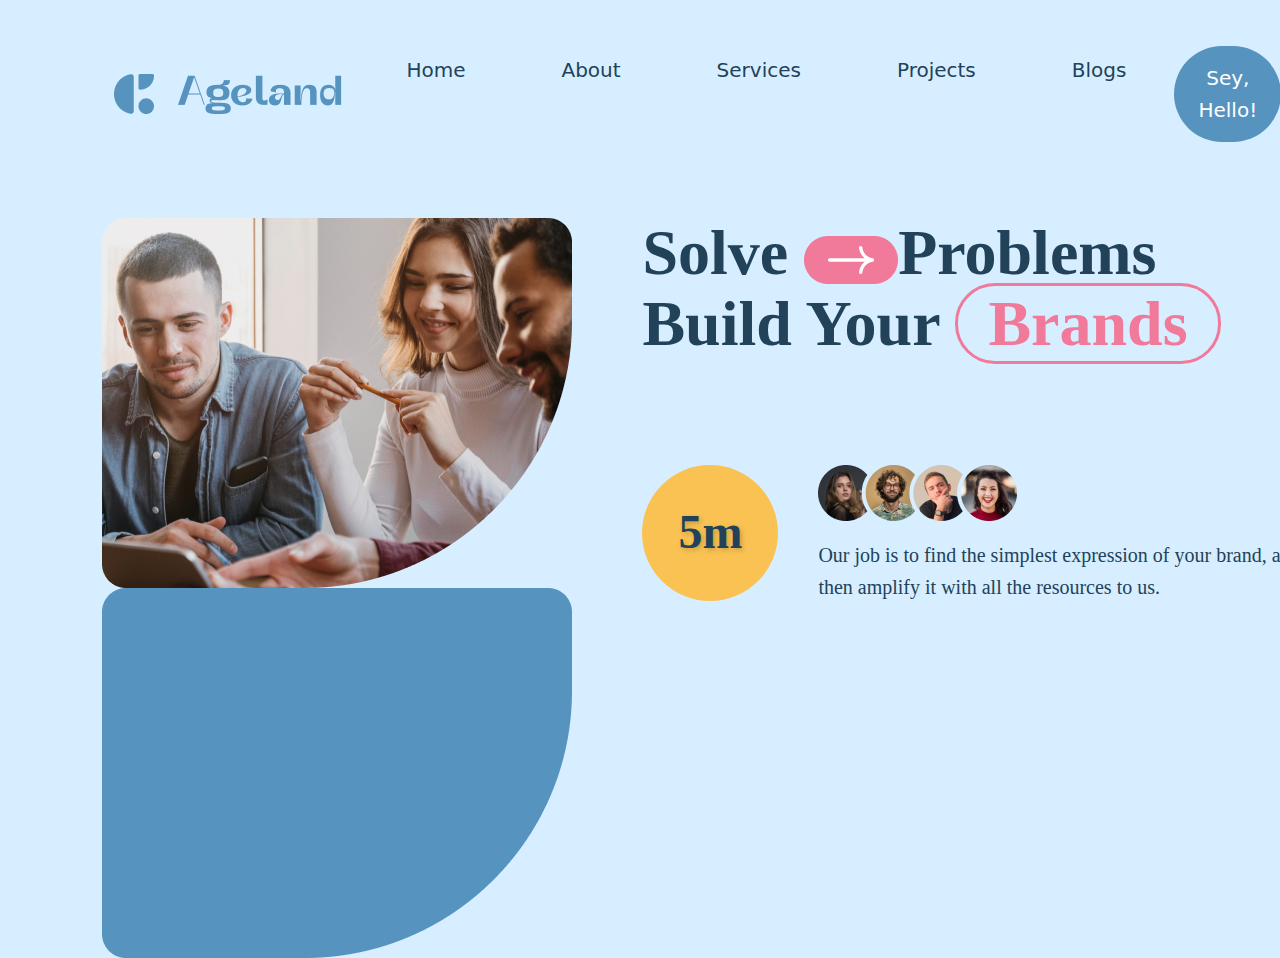
<file: Figma2/index.html>
<!DOCTYPE html>
<html lang="en">
<head>
  <meta charset="UTF-8">
  <meta name="viewport" content="width=device-width, initial-scale=1.0">
  <title>Figma</title>
  <link rel="stylesheet" href="style.css">
  <link rel="icon" type="image/x-icon" href="img/fa4cd070-6a79-4e1b-b079-8b9b76408595-cover.png">
  <!-- Bootstrap5 link -->
  <link rel="stylesheet" href="Bootstrap/css/bootstrap.min.css">
</head>
<body>
  <header>
  <nav class="navbar navbar-expand-lg">
    <div class="container-fluid">
      <a class="navbar-brand" href="#"><img src="img/Logo Main.png" alt="logo"></a>
      <button class="navbar-toggler" type="button" data-bs-toggle="collapse" data-bs-target="#navbarNavDropdown" aria-controls="navbarNavDropdown" aria-expanded="false" aria-label="Toggle navigation">
        <span class="navbar-toggler-icon"></span>
      </button>
      <div class="collapse navbar-collapse menu" id="navbarNavDropdown">
        <ul class="navbar-nav">
          <li class="nav-item">
            <a class="nav-link" href="#">Home</a>
          </li>
          <li class="nav-item">
            <a class="nav-link" href="#">About</a>
          </li>
          <li class="nav-item">
            <a class="nav-link" href="#">Services</a>
          </li>
          <li class="nav-item">
            <a class="nav-link" href="#">Projects</a>
          </li>
          <li class="nav-item">
            <a class="nav-link" href="#">Blogs</a>
          </li>
          <li class="nav-item">
             <button>Sey, Hello!</button>
          </li>
        </ul>
      </div>
    </div>
  </nav>
</header>
<section>
  <div class="left">
    <img src="img/work.png" alt="">
    <div>
      <img src="img/workbg.png" alt="">
    </div>
  </div>
  <div class="right">
    <h1>Solve <img src="img/Group .png" alt="">Problems
      <br>
      Build Your <span>Brands</span></h1>
      <div class="bejal">
    <div class="five">
    <h3>5m</h3>
  </div>
<div class="image">
    <img src="img/Group 20312 (1).png" alt="">
    <h6>Our job is to find the simplest expression of your brand, and <br>
      then amplify it with all the resources to us.</h6>
  </div>
</div>
  </div>
</section>

<!-- Bootstrap 5 link-->
  <script src="Bootstrap/js/bootstrap.min.js"></script>
  <script src="Bootstrap/js/jquery-3.7.0.js"></script>
</body>
</html>
</file>
<file: Figma2/style.css>
*{
  padding: 0;
  margin-top: 0;
  box-sizing: border-box;
  background-color: #D6EEFF;
}
header{
  padding: 3% 3% 0 8%;
  width: 100%;
  height: 20vh;
 
}
.menu{
  display: flex;
  justify-content: center;
}
.menu ul li a{
  margin: 0 40px 0;
  color: #224259;
  font-size: 20px;
  font-style: normal;
  font-weight: 400;
  line-height: 160%;
}
.btnone{
  background: #5693BF;
  color: red;
  padding: 16px 24px;
}
.menu ul li button{
  display: flex;
  color: #FFF;
  background: #5693BF;
  font-size: 20px;
  font-style: normal;
  font-weight: 400;
  line-height: 160%;
  padding: 16px 24px;
  justify-content: center;
  align-items: center;
  border-radius: 77px;
  border-style: none;
}

.left{
  position: relative;
}
.left div{
  position: absolute;
}
.koma div img{
  position: absolute;
  background: red;
}
section{
  display: flex;
  width: 100%;
  padding: 3% 3% 0 8%;
  width: 100%;
}
.left img{
  width: 470px;
  background-size: 100%; 
  height: 370px;
  flex-shrink: 0;

}
.right{
  margin-left: 70px;
}
.right h1{
  color:#224259;
  font-family:Varent Grotesk ;
  font-size: 64px;
  font-style: normal;
  font-weight: 700;
  line-height: 110%
  
 }
 .right h1 img{
  width: 94px;
  height: 48px;
  flex-shrink: 0;
 }
 .right h1 span{
  padding: 2px 30px 2px;
  color: #F17999;
  font-family: Varent Grotesk;
  font-size: 64px;
  font-style: normal;
  font-weight: 700;
  line-height: 110%;
  border: 3px solid #F17999;
  border-radius: 40px;
 }
.right h3{
  display: flex;
  justify-content: center;
  align-items: center;
  background: #FAC252;
  color:  #224259;
  width: 136px;
  height: 136px;
  border-radius: 68px;
  text-shadow: 2px 2px 5px rgba(0, 0, 0, 0.20);
  font-family: Varent Grotesk;
  font-size: 48px;
  font-style: normal;
  font-weight: 700;
  line-height: 110%;
  }
  .bejal{
    display: flex;
    margin: 15% 0 0;
  }
  .right h6{
    width: 528px;
    color: #224259;
    font-family: SF UI Display;
    font-size: 20px;
    font-style: normal;
    font-weight: 400;
    line-height: 160%;
    margin-top: 18px;
  }
  .five h3{
    margin-right: 40px;
  }
</file>
